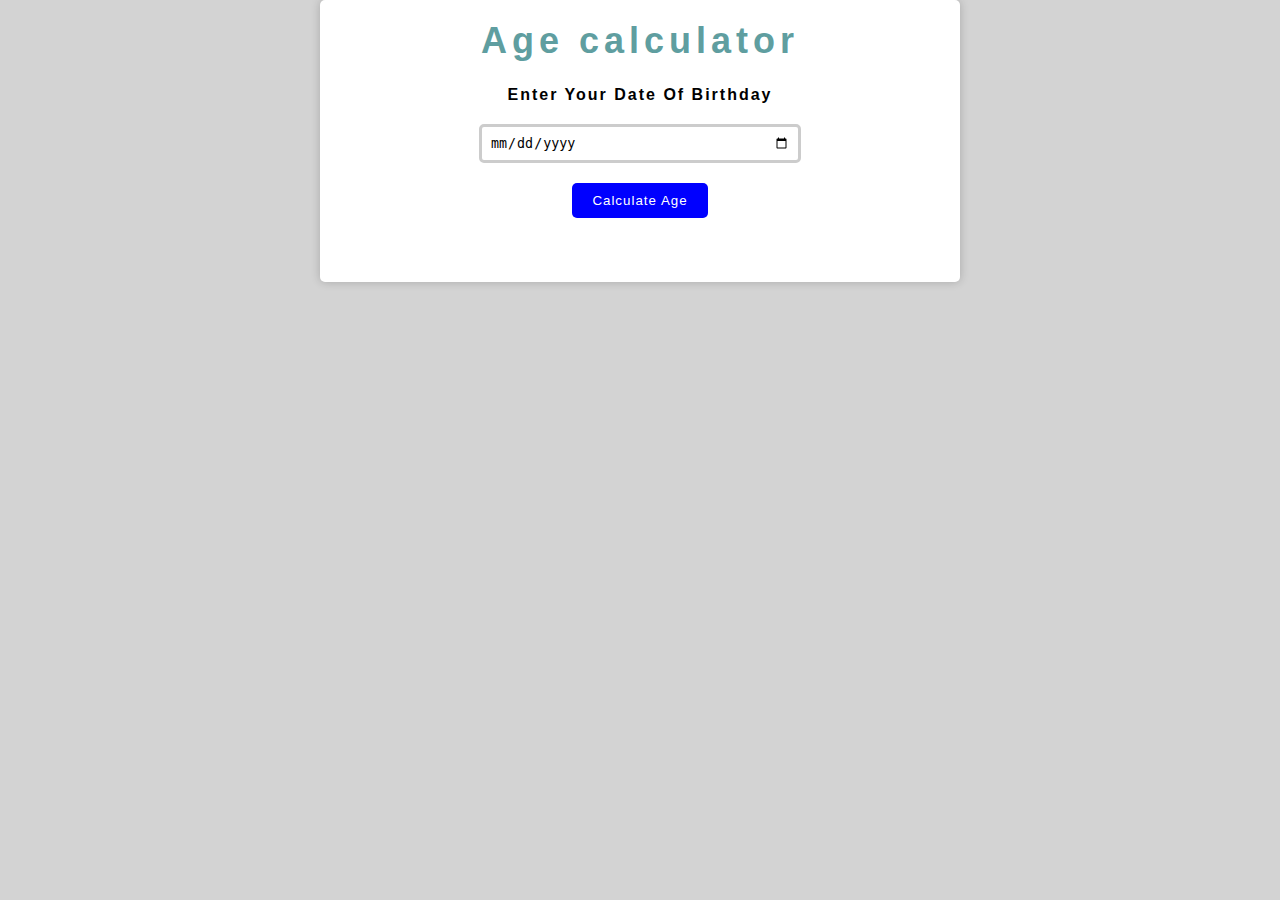
<file: projects/Age-Calculator/index.html>
<!DOCTYPE html>
<html lang="en">
<head>
    <meta charset="UTF-8">
    <meta name="viewport" content="width=device-width, initial-scale=1.0">
    <title>Age Calculator</title>
    <link rel="stylesheet" href="index.css">
</head>
<body>
    <div class="container">
        <h1>Age calculator</h1>
        <div class="form">
            <label for="Birthday">
                Enter Your Date Of Birthday</label>
                <input type="date" id="Birthday">
                <button id="Btn">Calculate Age</button>
                <p id="result"></p>
        </div>
    </div>
    <script src="main.js"></script>
</body>
</html>
</file>
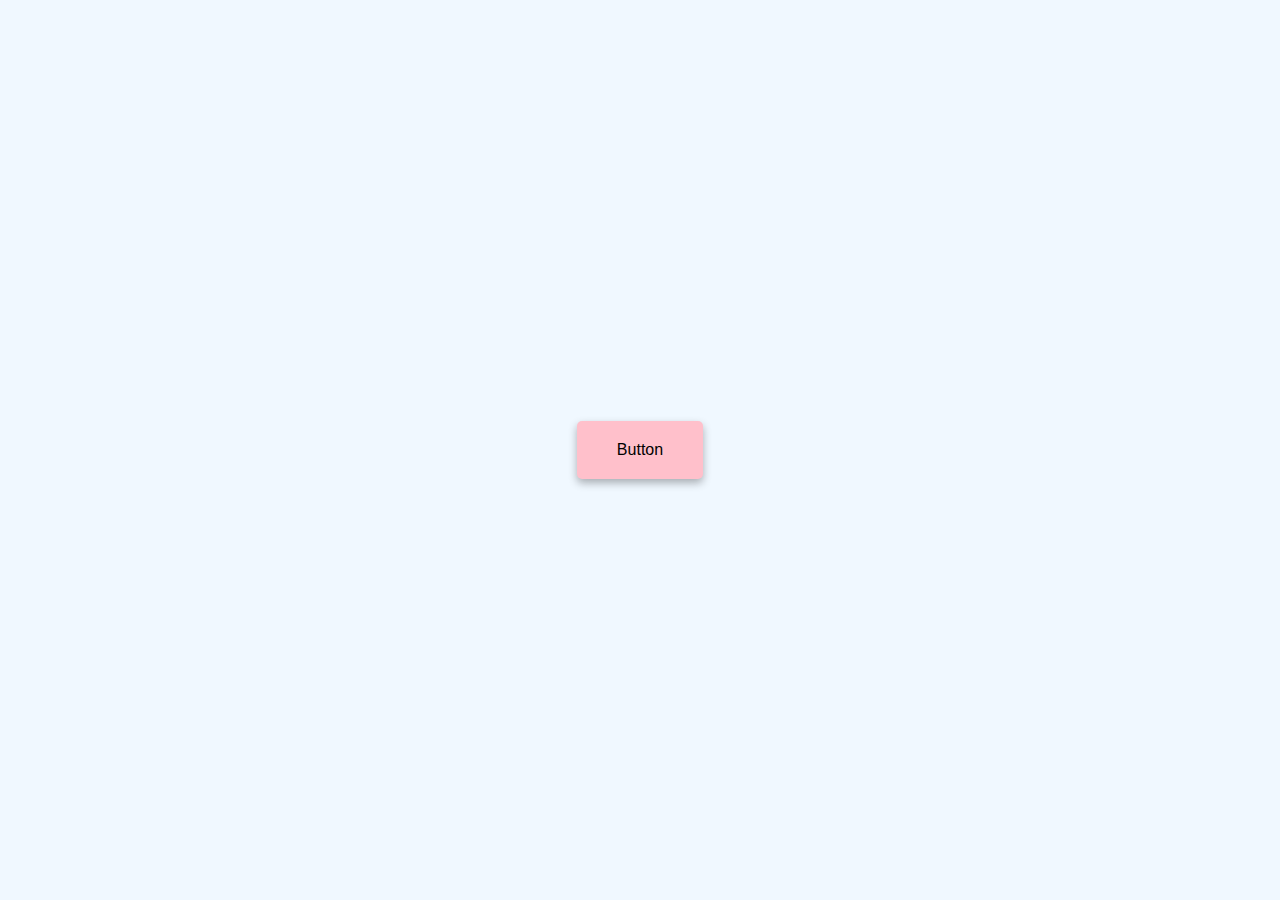
<file: projects/button-ripple-effect/index.html>
<!DOCTYPE html>
<html lang="en">
<head>
    <meta charset="UTF-8">
    <meta name="viewport" content="width=device-width, initial-scale=1.0">
    <title>Button ripple Efect</title>
    <link rel="stylesheet" href="style.css">
</head>
<body>
    <a href="#" 
    class="btn"><span>Button</span></a>
    <script src="index.js"></script>
</body>
</html>
</file>
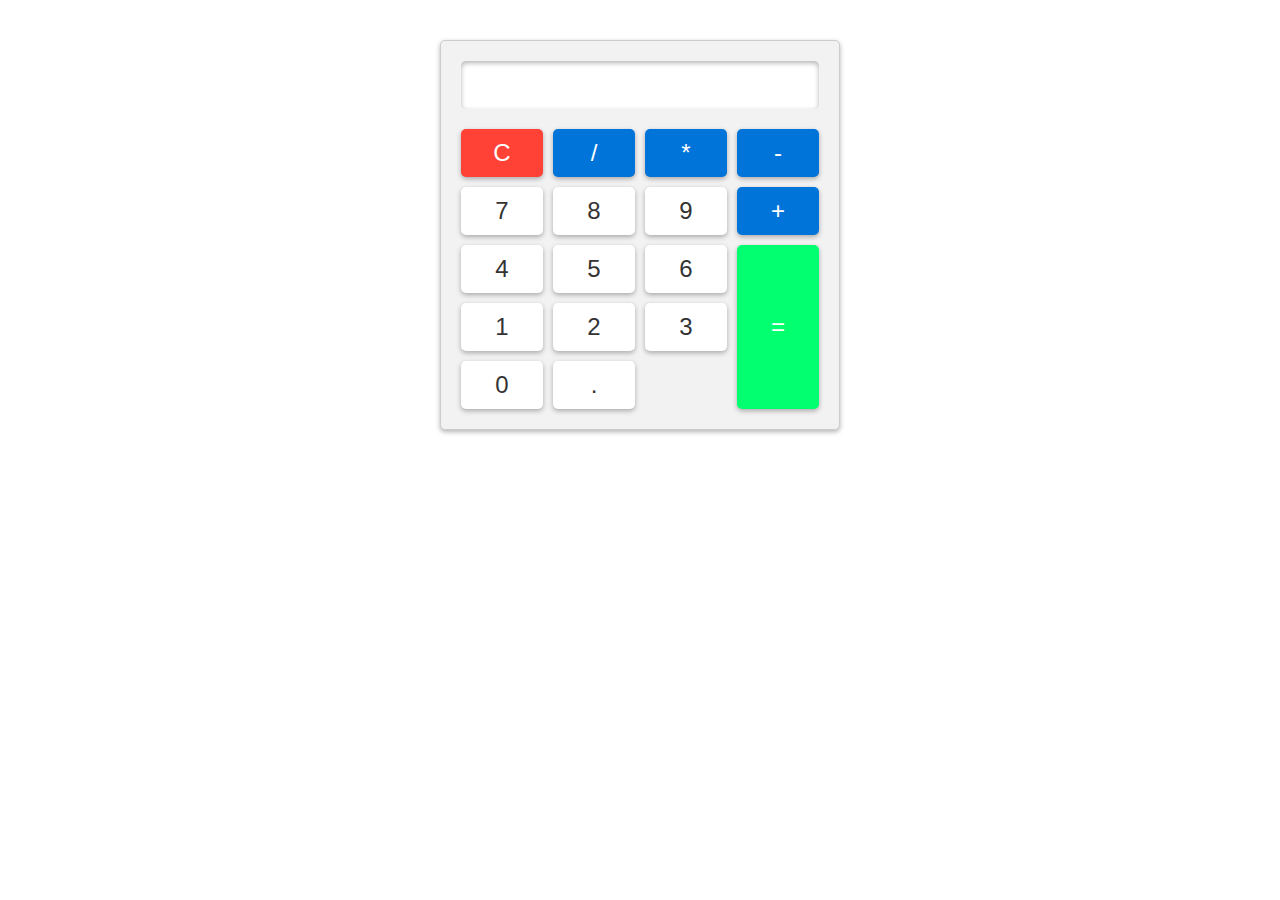
<file: projects/calculator/index.html>
<!DOCTYPE html>
<html lang="en">
<head>
    <meta charset="UTF-8">
    <meta http-equiv="X-UA-Compatible" content="IE=edge">
    <meta name="viewport" content="width=device-width, initial-scale=1.0">
    <title>Basic Calculator</title>
    <link rel="stylesheet" href="style.css">
</head>
<body>
    <div class="calculator">
        <input type="text" id="result" readonly>
        <div class="buttons">
            <button class="clear">C</button>
            <button class="operator">/</button>
            <button class="operator">*</button>
            <button class="operator">-</button>
            <button class="number">7</button>
            <button class="number">8</button>
            <button class="number">9</button>
            <button class="operator">+</button>
            <button class="number">4</button>
            <button class="number">5</button>
            <button class="number">6</button>
            <button class="equals">=</button>
            <button class="number">1</button>
            <button class="number">2</button>
            <button class="number">3</button>
            <button class="number">0</button>
            <button class="decimal">.</button>
        </div>
    </div>
    <script src="index.js"></script>
</body>
</html>
</file>
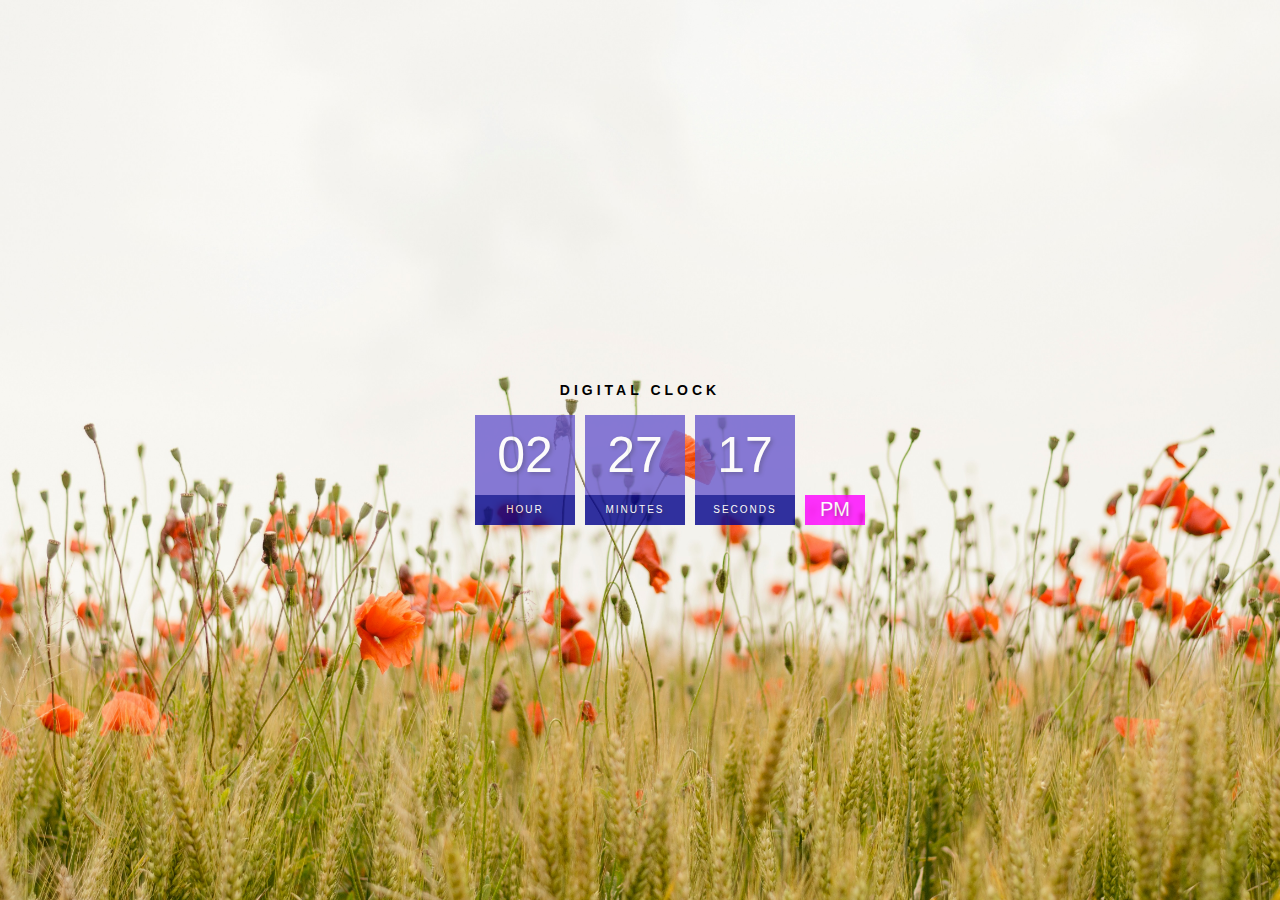
<file: projects/digital-clock/index.html>
<!DOCTYPE html>
<html lang="en">
<head>
    <meta charset="UTF-8">
    <meta name="viewport" content="width=device-width, initial-scale=1.0">
    <title>Digital-Clock</title>
    <link rel="stylesheet" href="style.css">
</head>
<body>
    <h2>Digital clock</h2>
    <div class="clock">
        <div>
            <span id="hours">00</span>
            <span class="text">Hour</span>
        </div>
        <div>
            <span id="minutes">00</span>
            <span class="text">Minutes</span>
        </div>
        <div>
            <span id="seconds">00</span>
            <span class="text">Seconds</span>
        </div>
        <div>
            <span id="ampm">Am</span>
        </div>
    </div>
    <script src="main.js"></script>
</body>
</html>
</file>
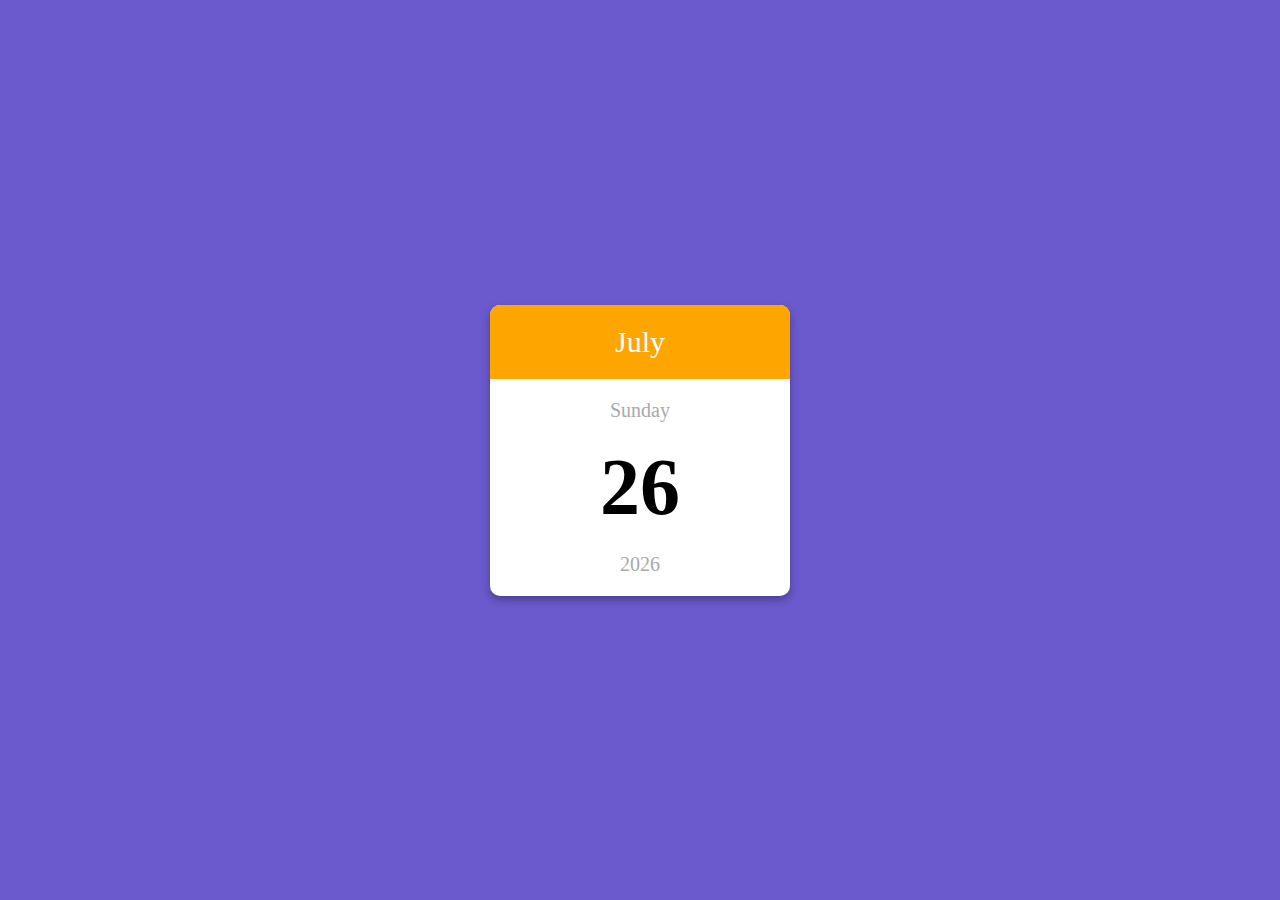
<file: projects/mini calender/index.html>
<!DOCTYPE html>
<html lang="en">
  <head>
    <meta charset="UTF-8" />
    <meta name="viewport" content="width=device-width, initial-scale=1.0" />
    <title>Mini calendar</title>
    <link rel="stylesheet" href="style.css">
  </head>
  <body>
    <div class="calendar-container">
      <p class="month-name" id="month_name">April</p>
      <p class="day-name" id="day_name">monday</p>
      <p class="day-number" id="day_number">22</p>
      <p class="year" id="year">2020</p>
    </div>
   <script src="main.js"></script>
  </body>
</html>
</file>
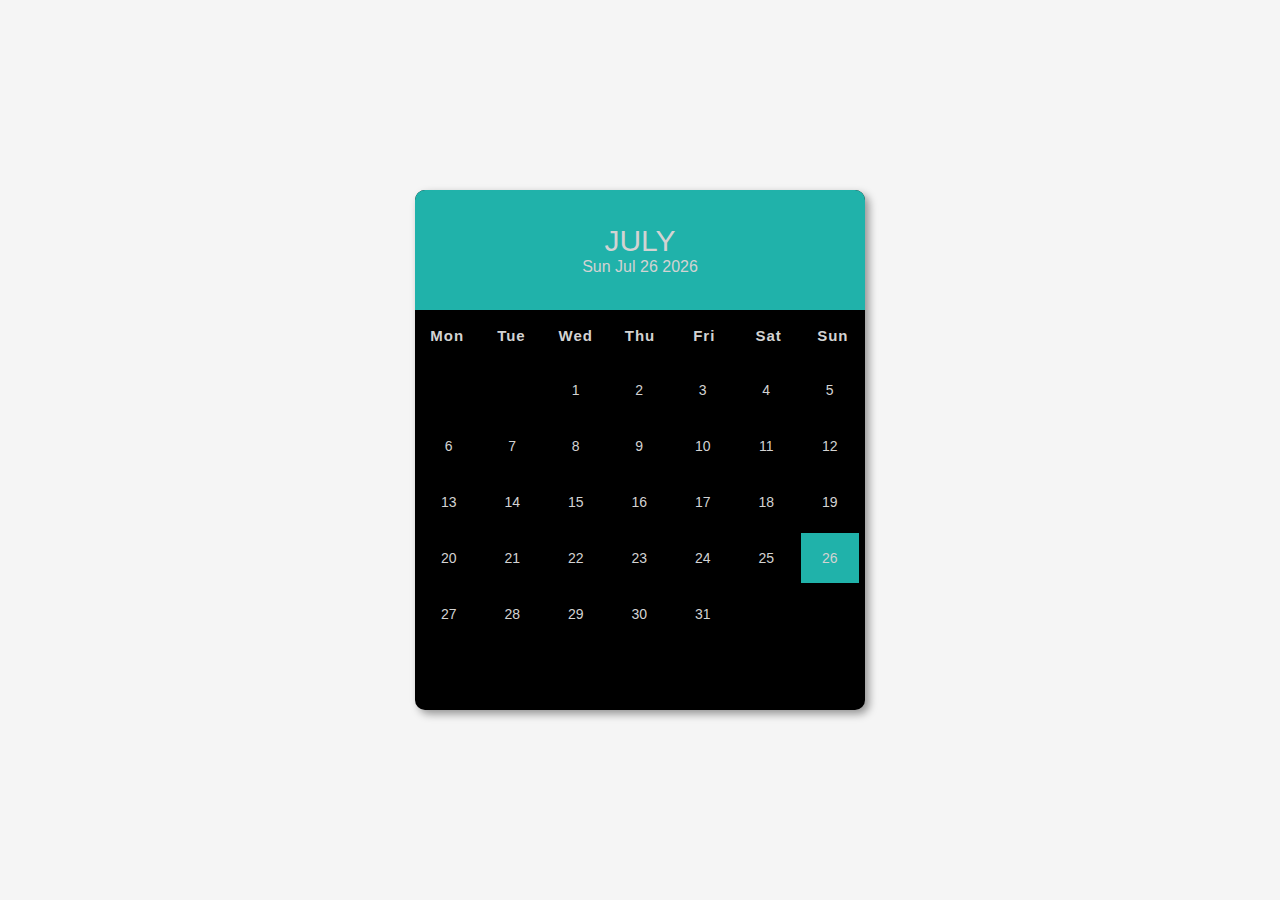
<file: projects/month-calendar/index.html>
<!DOCTYPE html>
<html lang="en">
  <head>
    <meta charset="UTF-8" />
    <meta http-equiv="X-UA-Compatible" content="IE=edge" />
    <meta name="viewport" content="width=device-width, initial-scale=1.0" />
    <title>Month Calender</title>
    <link rel="stylesheet" href="style.css" />
  </head>
  <body>
    <div class="container">
      <div class="calender">
        <div class="month">
          <div class="date">
            <h1></h1>
            <p></p>
          </div>
        </div>
        <div class="weekdays">
          <div>Mon</div>
          <div>Tue</div>
          <div>Wed</div>
          <div>Thu</div>
          <div>Fri</div>
          <div>Sat</div>
          <div>Sun</div>
        </div>
        <div class="days"></div>
      </div>
    </div>
    <script src="index.js"></script>
  </body>
</html>
</file>
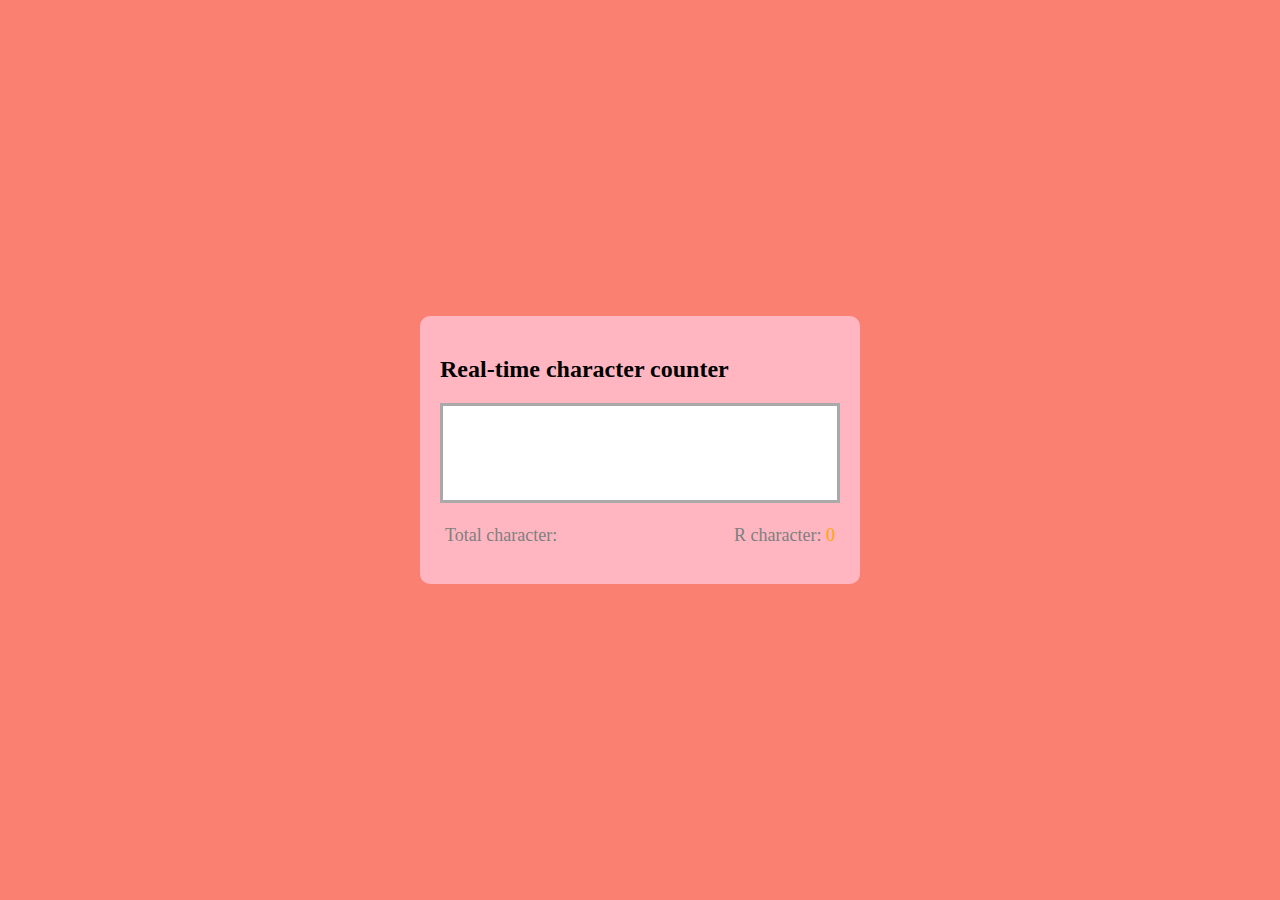
<file: projects/Real_time_character_counter/index.html>
<!DOCTYPE html>
<html lang="en">
  <head>
    <meta charset="UTF-8" />
    <meta name="viewport" content="width=device-width, initial-scale=1.0" />
    <title>Real Time Characher Counter</title>
    <link rel="stylesheet" href="style.css" />
  </head>
  <body>
    <div class="container">
      <h2>Real-time character counter</h2>
      <textarea
        id="textarea"
        class="textarea"
        maxlength="150"
        placeholder="please write your text here...."
      >
      </textarea>
      <div class="counter-container">
        <p>
          Total character:
          <span class="total-counter" id="total-counter"></span>
        </p>
        <p>
          R character:
          <span class="remaining-counter" id="remaining-counter">0</span>
        </p>
      </div>
    </div>
    <script src="main.js"></script>
  </body>
</html>
</file>
<file: projects/Age-Calculator/index.css>
body{
    margin: 0;
    padding: 0;
    font-family: sans-serif;
    background-color: lightgray;
}

.container{
    background-color: white;
    box-shadow: 0 0 10px rgba(0, 0, 
    0, .2);
    padding: 20px;
    max-width: 600px;
    margin: 0 auto;
    border-radius: 5px;

}
h1{
    font-size: 36px;
    text-align: center;
    margin-top: 0;
    letter-spacing: 5px;
    color: cadetblue;
}
.form{
    display: flex;
    flex-direction: column;
    align-items: center;
}
label{
    font-weight: bold;
    margin-bottom: 20px;
    letter-spacing: 2px;
}

input{
    padding: 8px;
    border: 3px solid #ccc;
    border-radius: 5px;
    width: 100%;
    max-width: 300px;

}
#result{
    margin-top: 20px;
    font-weight: bold;
    font-size: 24px;
}
button{
    background-color: blue;
    border-radius: 5px;
    color: white;
    border: none;
    padding: 10px 20px;
    cursor: pointer;
    letter-spacing: 1px;
    margin-top: 20px;
    transition: background-color .3s
    ease;
}

button:hover{
    background-color: #0062cc;
}
</file>
<file: projects/button-ripple-effect/style.css>
body{
    margin: 0;
    display: flex;
    justify-content: center;
    height: 100vh;
    align-items: center;
    font-family: sans-serif;
    background-color: aliceblue;
}
.btn{
    background-color: pink;
    text-decoration: none;
    padding: 20px 40px;
    border-radius: 5px;
    color: black;
    box-shadow: 0 4px 8px rgba(0, 0, 0, .3);
    position: relative;
    overflow: hidden;
}
.btn span{
    position: relative;
    z-index: 1;    
}

.btn::before{
    content: "";
    background-color: orangered;
    position: absolute;
    width: 0;
    height: 0;
    left: var(--xPos);
    top: var(--yPos);
    transform: translate(-50%, -50% );
    border-radius: 50%;
    transition: width 0.5s, height 0.5s;
}

.btn:hover::before{
    width: 300px;
    height: 300px;
}
</file>
<file: projects/calculator/style.css>
* {
    box-sizing: border-box;
    margin: 0;
  }
  
  .calculator {
    background-color: #f2f2f2;
    padding: 20px;
    max-width: 400px;
    margin: 0 auto;
    border: solid 1px #ccc;
    box-shadow: 0 2px 5px rgba(0, 0, 0, 0.3);
    border-radius: 5px;
    margin-top: 40px;
  }
  
  #result{
      width: 100%;
      padding: 10px;
      font-size: 24px;
      border: none;
      box-shadow: 0 2px 5px rgba(0, 0, 0, 0.3) inset;
      border-radius: 5px;
  }
  
  .buttons{
      display: grid;
      grid-template-columns: repeat(4, 1fr);
      grid-gap: 10px;
      margin-top: 20px;
  }
  
  button{
      padding: 10px;
      font-size: 24px;
      border: none;
      box-shadow: 0 2px 5px rgba(0, 0, 0, 0.3);
      border-radius: 5px;
      cursor: pointer;
      transition: background-color 0.3s ease;
  
  }
  
  button:hover{
      background-color: #ddd;
  }
  
  .clear{
      background-color: #ff4136;
      color: #fff;
  }
  
  .number, .decimal{
      background-color: #fff;
      color: #333;
  
  }
  
  .operator{
      background-color: #0074d9;
      color: #fff;
  }
  
  .equals{
      background-color: #01ff70;
      grid-row: span 3;
      color: #fff;
  }
</file>
<file: projects/digital-clock/style.css>
body{
    margin: 0;
    font-family: sans-serif;
    display: flex;
    flex-direction: column;
    align-items: center;
    height: 100vh;
    justify-content: center;
    background: url('clock-image.png');
    background-size: cover;
}

h2{
    text-transform: uppercase;
    letter-spacing: 4px;
    font-size: 14px;
    text-align: center;
}
.clock {
    display: flex;

}
.clock div{
    margin: 5px;
    position: relative;
}

.clock span{
    width: 100px;
    height: 80px;
    background: slateblue;
    opacity: 0.8;
    color: white;
    display: flex;
    justify-content: center;
    align-items: center;
    font-size: 50px;
    text-shadow: 2px 2px 4px rgba(0,0,0,0.3);

}

.clock .text{
    height: 30px;
    font-size: 10px;
    text-transform: uppercase;
    letter-spacing: 2px;
    background: darkblue;
    opacity: 0.8;
}

.clock #ampm{
    bottom: 0;
    position: absolute;
    width: 60px;
    height: 30px;
    font-size: 20px;
    background: magenta;
}
</file>
<file: projects/mini calender/style.css>
body{
    margin: 0;
    height: 100vh;
    display: flex;
    justify-content: center;
    align-items: center;
    background-color: slateblue;
}
.calendar-container{
    background-color: #ffff;
    width: 300px;
    text-align: center;
    border-radius: 10px;
    box-shadow: 0 4px 8px rgba(0,0,0,.3);
    overflow: hidden;

}
.month-name{
    margin: 0;
    background-color: orange;
    color: white;
    padding: 20px;
    font-size: 30px;
    font-weight: 30px;
    
}
.day-name{
    font-size: 20px;
    color: darkgray;

}
.day-number{
    font-size: 80px;
    margin: 0;
    font-weight: bold;
}
.year{
    margin: 20px;
    color: darkgrey;
    font-size: 20px;
    font-weight: 500;
    
}
</file>
<file: projects/month-calendar/style.css>
*{
    margin: 0;
    padding: 0;
    font-family: sans-serif;
    box-sizing: border-box;
}

.container{
    width: 100%;
    height: 100vh;
    background-color: whitesmoke;
    display: flex;
    justify-content: center;
    align-items: center;
}

.calender{
    background-color: black;
    color: lightgray;
    width: 450px;
    height: 520px;
    border-radius: 10px;
    box-shadow: 4px 4px 8px rgba(0, 0, 0, .4);
}

.month{
    width: 100%;
    height: 120px;
    background-color: lightseagreen;
    display: flex;
    justify-content: center;
    align-items: center;
    text-align: center;
    border-radius: 10px 10px 0 0;
}

.month h1{
    font-size: 30px;
    font-weight: 400;
    text-transform: uppercase;
}

.month p{
    font-size: 16px;
}

.weekdays{
    width: 100%;
    height: 50px;
    display: flex;
}

.weekdays div{
    font-size: 15px;
    font-weight: bold;
    letter-spacing: 1px;
    width: 100%;
    display: flex;
    align-items: center;
    justify-content: center;
}

.days{
    width: 100%;
    display: flex;
    flex-wrap: wrap;
    padding: 2px;
}

.days div{
    font-size: 14px;
    margin: 3px;
    width: 57.5px;
    height: 50px;
    display: flex;
    justify-content: center;
    align-items: center;
}

.days div:hover:not(.empty){
    border: 2px solid gray;
    cursor: pointer;
}

.today{
    background-color: lightseagreen;
}
</file>
<file: projects/Real_time_character_counter/style.css>
body{
    margin: 0;
    display: flex;
    justify-content: center;
    height: 100vh;
    align-items: center;
    background-color: salmon;


}
.container{
    background-color: lightpink;
    width: 400px;
    padding: 20px;
    margin: 5px;
    border-radius: 10px;
    box-shadow: 0 4px 8px rgb(0, 0, 0 .3);

}
.textarea{
    resize: none;
    width: 100%;
    height: 100px;
    font-size: 18px;
    font-family: sans-serif;
    padding: 10px;
    box-sizing: border-box;
    border: solid darkgray;
    
}
.counter-container{
    display: flex;
    justify-content: space-between;
    padding: 0 5px;
    
}

.counter-container p{
    font-size: 18px;
    color: gray;

}

.total-counter{
    color: slateblue;
}

.remaining-counter{
    color: orange;
}
</file>
